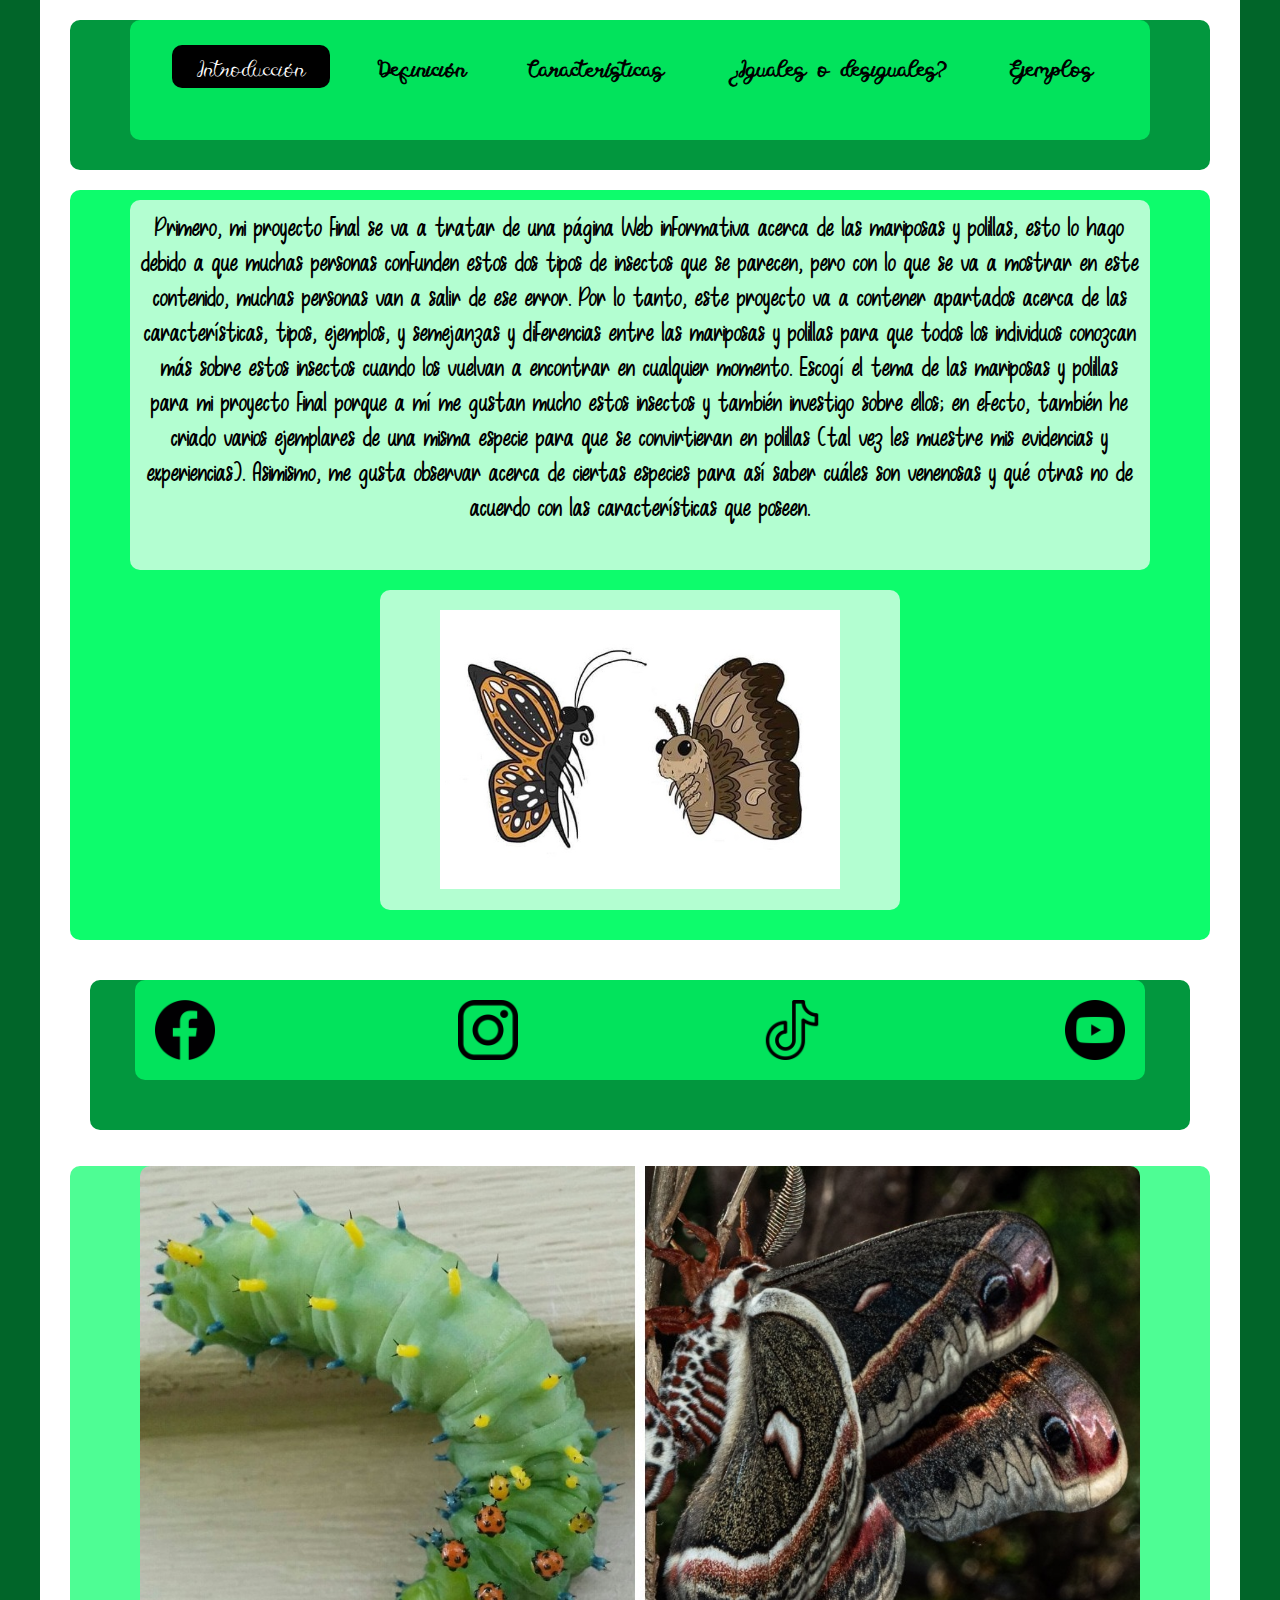
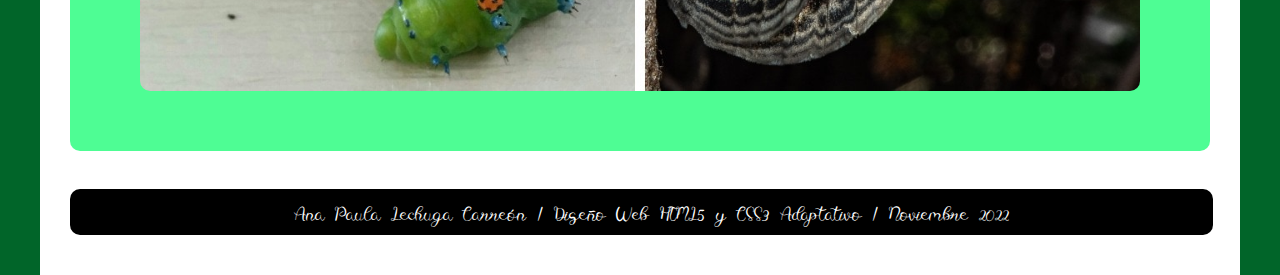
<file: index.html>
<!DOCTYPE html>
<html lang="en">
<head>
    <meta charset="UTF-8">
    <meta name = "viewport" content = "width=device-width, initial-scale=1.0">
    <link rel = "stylesheet" href = "css/estilo.css"></link>
    <title>Mariposas y polillas - Proyecto final.</title>
</head>
<body>
    <div class = "contenedor">
        <header>
            <nav>
                <ul>
                    <li class = "active"><a href = "#">Introducción</a></li>
                    <li><a href = "maripoli.html">Definición</a></li>
                    <li><a href = "caracteristicas.html">Características</a></li>
                    <li><a href = "semedifer.html">¿Iguales o desiguales?</a></li>
                    <li><a href = "ejemplos.html">Ejemplos</a></li>
                </ul>
            </nav>
        </header>

        <div class = "centro">
            <main>
                <section>Primero, mi proyecto final se va a tratar de una página Web informativa acerca de las mariposas y polillas, esto lo hago debido a que muchas personas confunden estos dos tipos de insectos que se parecen, pero con lo que se va a mostrar en este contenido, muchas personas van a salir de ese error. Por lo tanto, este proyecto va a contener apartados acerca de las características, tipos, ejemplos, y semejanzas y diferencias entre las mariposas y polillas para que todos los individuos conozcan más sobre estos insectos cuando los vuelvan a encontrar en cualquier momento. Escogí el tema de las mariposas y polillas para mi proyecto final porque a mí me gustan mucho estos insectos y también investigo sobre ellos; en efecto, también he criado varios ejemplares de una misma especie para que se convirtieran en polillas (tal vez les muestre mis evidencias y experiencias). Asimismo, me gusta observar acerca de ciertas especies para así saber cuáles son venenosas y qué otras no de acuerdo con las características que poseen.</section>
                <section id = "section">
                    <img width = "400px" height = "279px" src = "imagenes/maripoli.jpg">
                </section>
            </main>
        </div>
        <section class = "menu">
            <nav>
                <ul>
                    <li><a href="#"> <img width = "60px" height= "60px" src= "imagenes/Facebook.png"></a></li>
                    <li><a href="#"> <img width = "60px" height= "60px" src= "imagenes/Instagram.png"></a></li>
                    <li><a href="#"> <img width = "60px" height= "60px" src= "imagenes/TikTok.png"></a></li>
                    <li><a href="#"> <img width = "60px" height= "60px" src= "imagenes/YouTube.png"></a></li>
                </ul>
            </nav>
        </section>
        <br>
        <br>
        <div class = "main-2">
            <div class = "container-all">
                <input type = "radio" id="1" name = "image-slide" hidden/>
                <input type = "radio" id="2" name = "image-slide" hidden/>
                <input type = "radio" id="3" name = "image-slide" hidden/>
                <input type = "radio" id="4" name = "image-slide" hidden/>
                <input type = "radio" id="5" name = "image-slide" hidden/>
                <input type = "radio" id="6" name = "image-slide" hidden/>
                <input type = "radio" id="7" name = "image-slide" hidden/>
                <input type = "radio" id="8" name = "image-slide" hidden/>
                <input type = "radio" id="9" name = "image-slide" hidden/>

                <div class = "slide">
                    <div class = "item-slide">
                        <img src = "imagenes/1.jpg">
                    </div>

                    <div class = "item-slide">
                        <img src = "imagenes/2.jpg">
                    </div>

                    <div class = "item-slide">
                        <img src = "imagenes/3.jpg">
                    </div>

                    <div class = "item-slide">
                        <img src = "imagenes/4.jpg">
                    </div>

                    <div class = "item-slide">
                        <img src = "imagenes/5.jpg">
                    </div>
        
                    <div class = "item-slide">
                        <img src = "imagenes/6.jpg">
                    </div>
        
                    <div class = "item-slide">
                        <img src = "imagenes/7.jpg">
                    </div>
        
                    <div class = "item-slide">
                        <img src = "imagenes/8.jpg">
                    </div>
        
                    <div class = "item-slide">
                        <img src = "imagenes/9.jpg">
                    </div>
                </div>
            </div>   
        </div> 
        <br>
        <footer>Ana Paula Lechuga Carreón / Diseño Web HTML5 y CSS3 Adaptativo / Noviembre 2022</footer>
   </div> 
</body>
</html>
</file>
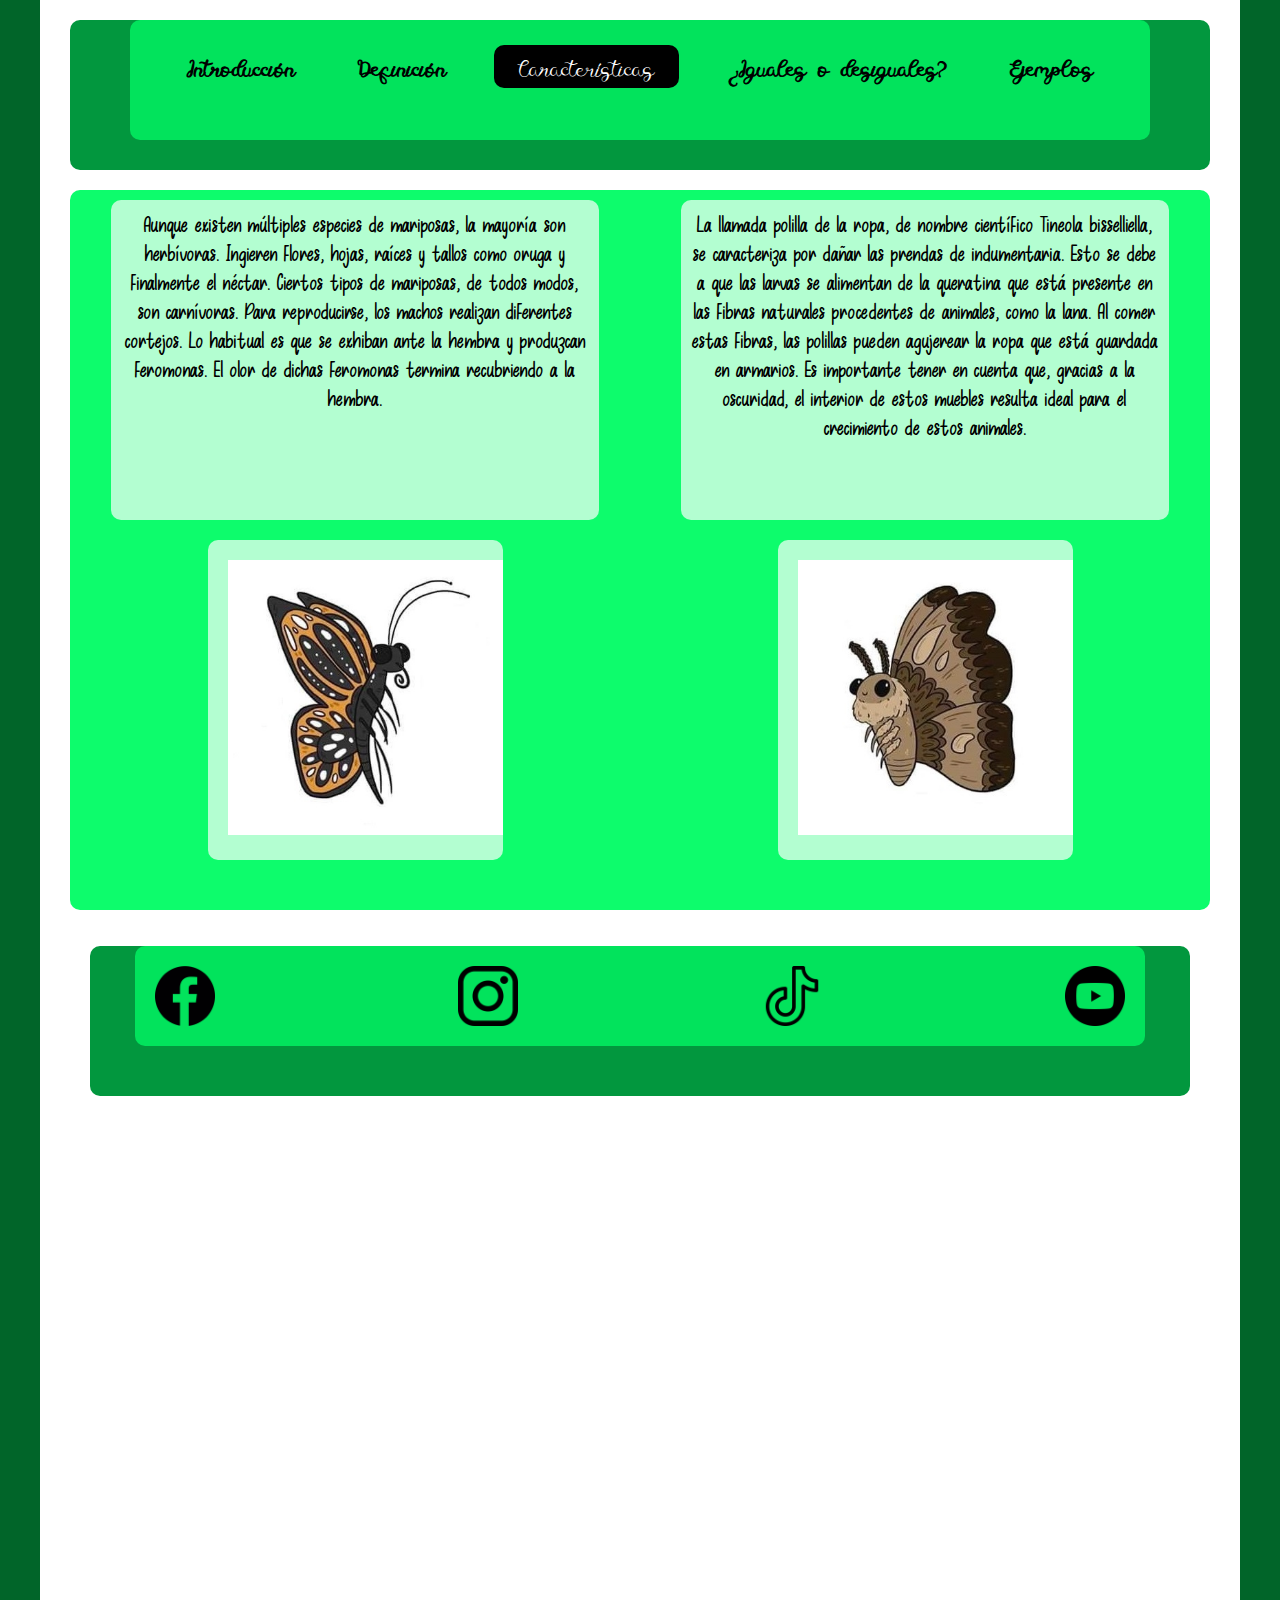
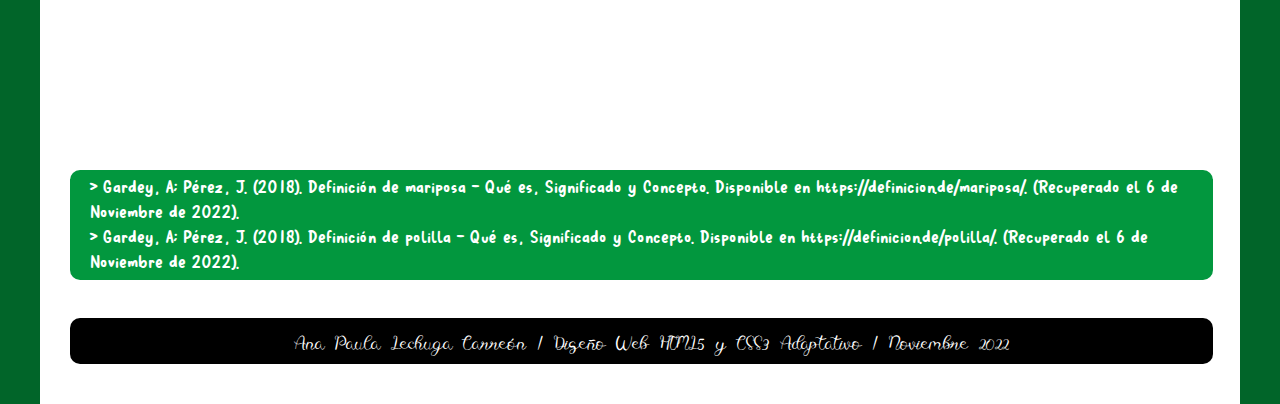
<file: caracteristicas.html>
<!DOCTYPE html>
<html lang="en">
<head>
    <meta charset="UTF-8">
    <meta name = "viewport" content = "width=device-width, initial-scale=1.0">
    <link rel = "stylesheet" href = "css/estilo(2).css"></link>
    <title>Mariposas y polillas - Proyecto final.</title>
</head>
<body>
    <div class = "contenedor">
        <header>
            <nav>
                <ul>
                    <li><a href = "index.html">Introducción</a></li>
                    <li><a href = "maripoli.html">Definición</a></li>
                    <li class = "active"><a href = "#">Características</a></li>
                    <li><a href = "semedifer.html">¿Iguales o desiguales?</a></li>
                    <li><a href = "ejemplos.html">Ejemplos</a></li>
                </ul>
            </nav>
        </header>
        <div class = "centro">
            <main>
                <section>Aunque existen múltiples especies de mariposas, la mayoría son herbívoras. Ingieren flores, hojas, raíces y tallos como oruga y finalmente el néctar. Ciertos tipos de mariposas, de todos modos, son carnívoras. Para reproducirse, los machos realizan diferentes cortejos. Lo habitual es que se exhiban ante la hembra y produzcan feromonas. El olor de dichas feromonas termina recubriendo a la hembra.</section>
                <section id = "section"><img width = "275px" height =  "275px" src = "imagenes/maripoli1.jpg"></section>
            </main>
            <aside>
                <section>La llamada polilla de la ropa, de nombre científico Tineola bisselliella, se caracteriza por dañar las prendas de indumentaria. Esto se debe a que las larvas se alimentan de la queratina que está presente en las fibras naturales procedentes de animales, como la lana. Al comer estas fibras, las polillas pueden agujerear la ropa que está guardada en armarios. Es importante tener en cuenta que, gracias a la oscuridad, el interior de estos muebles resulta ideal para el crecimiento de estos animales.</section>
                <section id = "section"><img width = "275px" height =  "275px" src = "imagenes/maripoli2.jpg"></section>
            </aside>
        </div>
        <br>
        <br>
        <section class="menu">
            <nav>
                <ul>
                    <li><a href="#"> <img width = "60px" height= "60px" src= "imagenes/Facebook.png"></a></li>
                    <li><a href="#"> <img width = "60px" height= "60px" src= "imagenes/Instagram.png"></a></li>
                    <li><a href="#"> <img width = "60px" height= "60px" src= "imagenes/TikTok.png"></a></li>
                    <li><a href="#"> <img width = "60px" height= "60px" src= "imagenes/YouTube.png"></a></li>
                </ul>
            </nav>
        </section>
        <br>
        <br>
    <div class = "main-2">
        <iframe width = "560" height = "315" src = "https://www.youtube.com/embed/9VAkNncfzEM" title = "YouTube video player" frameborder = "0" allow = "accelerometer; autoplay; clipboard-write; encrypted-media; gyroscope; picture-in-picture" allowfullscreen></iframe>
    </div> 
    <br>
    <section class="main-3">
    > Gardey, A; Pérez, J. (2018). Definición de mariposa - Qué es, Significado y Concepto. Disponible en https://definicion.de/mariposa/. (Recuperado el 6 de Noviembre de 2022).<br>
    > Gardey, A; Pérez, J. (2018).  Definición de polilla - Qué es, Significado y Concepto. Disponible en https://definicion.de/polilla/. (Recuperado el 6 de Noviembre de 2022).
    </section>
    <br>
    <footer>Ana Paula Lechuga Carreón / Diseño Web HTML5 y CSS3 Adaptativo / Noviembre 2022</footer>
    </div> 
</body>
</html>
</file>
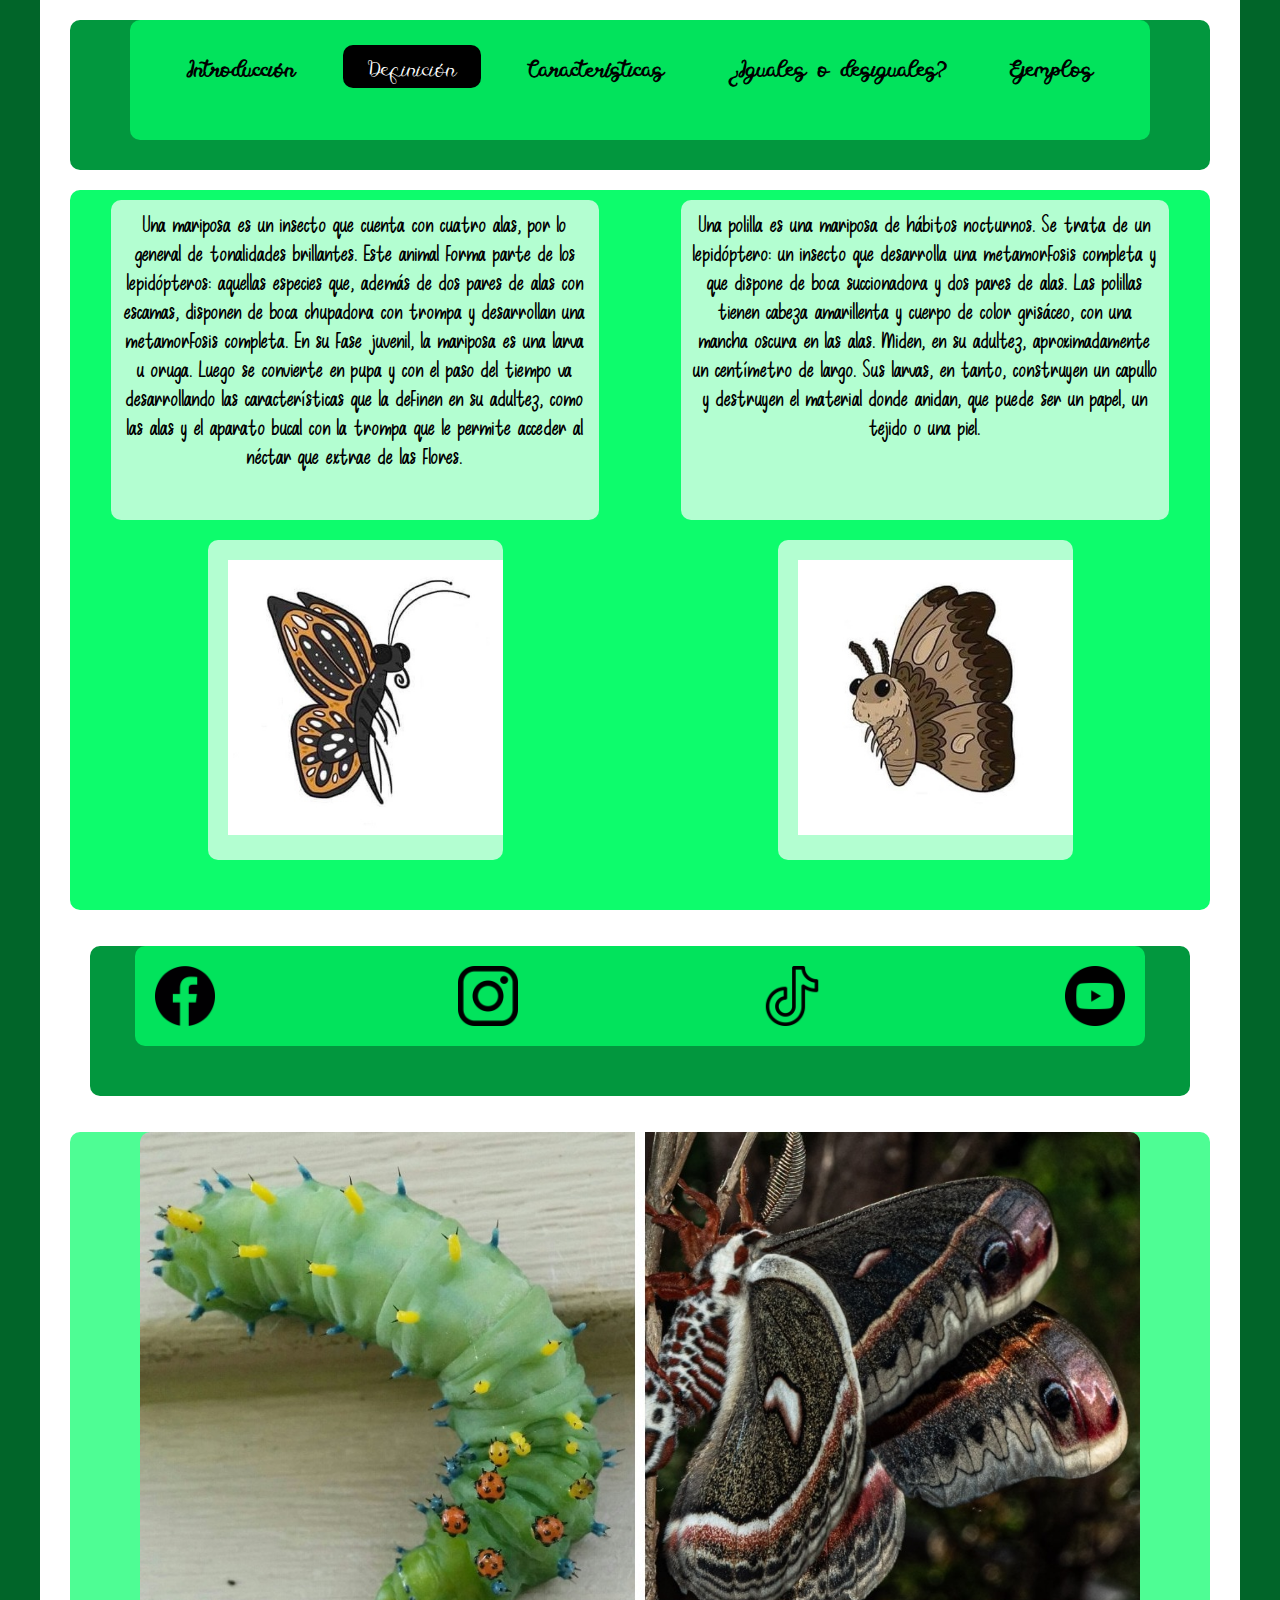
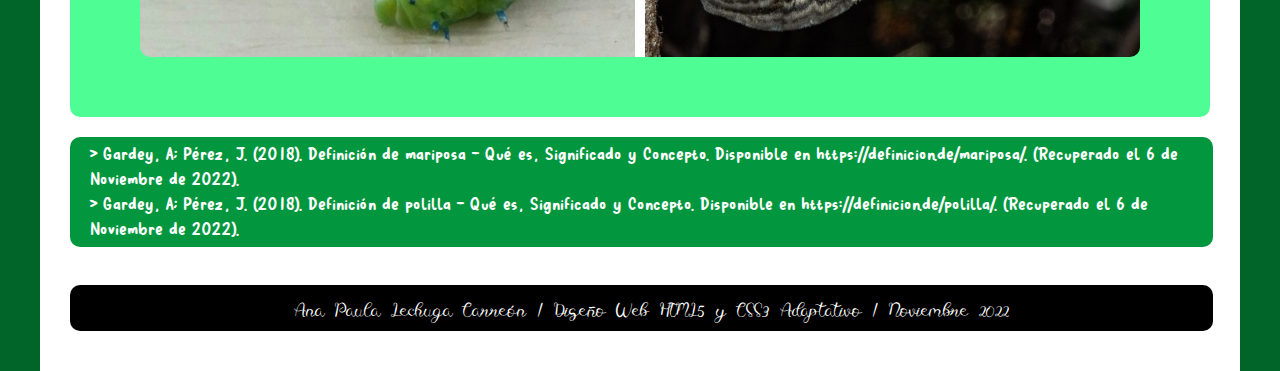
<file: maripoli.html>
<!DOCTYPE html>
<html lang="en">
<head>
    <meta charset="UTF-8">
    <meta name = "viewport" content = "width=device-width, initial-scale=1.0">
    <link rel = "stylesheet" href = "css/estilo(1).css"></link>
    <title>Mariposas y polillas - Proyecto final.</title>
</head>
<body>
    <div class = "contenedor">
        <header>
            <nav>
                <ul>
                    <li><a href = "index.html">Introducción</a></li>
                    <li class = "active"><a href = "#">Definición</a></li>
                    <li><a href = "caracteristicas.html">Características</a></li>
                    <li><a href = "semedifer.html">¿Iguales o desiguales?</a></li>
                    <li><a href = "ejemplos.html">Ejemplos</a></li>
                </ul>
            </nav>
        </header>
        <div class = "centro">
            <main>
                <section>Una mariposa es un insecto que cuenta con cuatro alas, por lo general de tonalidades brillantes. Este animal forma parte de los lepidópteros: aquellas especies que, además de dos pares de alas con escamas, disponen de boca chupadora con trompa y desarrollan una metamorfosis completa.
                En su fase juvenil, la mariposa es una larva u oruga. Luego se convierte en pupa y con el paso del tiempo va desarrollando las características que la definen en su adultez, como las alas y el aparato bucal con la trompa que le permite acceder al néctar que extrae de las flores.</section>
                <section id = "section"><img width = "275px" height =  "275px" src = "imagenes/maripoli1.jpg"></section>
            </main>
            <aside>
                <section>Una polilla es una mariposa de hábitos nocturnos. Se trata de un lepidóptero: un insecto que desarrolla una metamorfosis completa y que dispone de boca succionadora y dos pares de alas. Las polillas tienen cabeza amarillenta y cuerpo de color grisáceo, con una mancha oscura en las alas. Miden, en su adultez, aproximadamente un centímetro de largo. Sus larvas, en tanto, construyen un capullo y destruyen el material donde anidan, que puede ser un papel, un tejido o una piel.</section>
                <section id = "section"><img width = "275px" height =  "275px" src = "imagenes/maripoli2.jpg"></section>
            </aside>
        </div>
        <br>
        <br>
        <section class="menu">
            <nav>
                <ul>
                    <li><a href="#"> <img width = "60px" height= "60px" src= "imagenes/Facebook.png"></a></li>
                    <li><a href="#"> <img width = "60px" height= "60px" src= "imagenes/Instagram.png"></a></li>
                    <li><a href="#"> <img width = "60px" height= "60px" src= "imagenes/TikTok.png"></a></li>
                    <li><a href="#"> <img width = "60px" height= "60px" src= "imagenes/YouTube.png"></a></li>
                </ul>
            </nav>
        </section>
        <br>
        <br>
    <div class = "main-2">
            <div class = "container-all">
            <input type = "radio" id="1" name = "image-slide" hidden/>
            <input type = "radio" id="2" name = "image-slide" hidden/>
            <input type = "radio" id="3" name = "image-slide" hidden/>
            <input type = "radio" id="4" name = "image-slide" hidden/>
            <input type = "radio" id="5" name = "image-slide" hidden/>
            <input type = "radio" id="6" name = "image-slide" hidden/>
            <input type = "radio" id="7" name = "image-slide" hidden/>
            <input type = "radio" id="8" name = "image-slide" hidden/>
            <input type = "radio" id="9" name = "image-slide" hidden/>

            <div class = "slide">
                <div class = "item-slide">
                    <img src = "imagenes/1.jpg">
                </div>

                <div class = "item-slide">
                    <img src = "imagenes/2.jpg">
                </div>

                <div class = "item-slide">
                    <img src = "imagenes/3.jpg">
                </div>

                <div class = "item-slide">
                    <img src = "imagenes/4.jpg">
                </div>

                <div class = "item-slide">
                    <img src = "imagenes/5.jpg">
                </div>

                <div class = "item-slide">
                    <img src = "imagenes/6.jpg">
                </div>

                <div class = "item-slide">
                    <img src = "imagenes/7.jpg">
                </div>

                <div class = "item-slide">
                    <img src = "imagenes/8.jpg">
                </div>

                <div class = "item-slide">
                    <img src = "imagenes/9.jpg">
                </div>
            </div>
        </div>   
    </div> 
    <section class = "main-3">
        > Gardey, A; Pérez, J. (2018). Definición de mariposa - Qué es, Significado y Concepto. Disponible en https://definicion.de/mariposa/. (Recuperado el 6 de Noviembre de 2022).<br>
        > Gardey, A; Pérez, J. (2018).  Definición de polilla - Qué es, Significado y Concepto. Disponible en https://definicion.de/polilla/. (Recuperado el 6 de Noviembre de 2022).
    </section>
    <br>
    <footer>Ana Paula Lechuga Carreón / Diseño Web HTML5 y CSS3 Adaptativo / Noviembre 2022</footer>
    </div> 
</body>
</html>
</file>
<file: css/estilo.css>
/*Paleta de colores
#000000
#016529
#017E33
#02973E
#02E35C
#0DFC6C
#B3FED1
#4EFD94
#FFFFFF
*/

@font-face{
    font-family: Butterfly;
    src: url("../fonts/Butterfly.otf"); 
}

@font-face{
    font-family: Elione;
    src: url("../fonts/Elione.otf");
}

*{
    margin: 0px; 
    padding: 0px;
}

body{
    width: 1000px;
    background-color: #016529;
    margin: 0 auto;
}

.contenedor{
    background-color: #FFFFFF;
    margin-right: -100px;
    margin-left: -100px;
    padding: 20px 30px;
}

.contenedor *{
    border-radius: 10px;
    margin-bottom: 20px;
}

header{
    background-color: #02973E;
    height: 150px;
}

header nav{
    background-color: #02E35C;
    width: 1000px; 
    height: 100px;
    margin: 0 auto;
    padding: 10px;
}

header nav ul{
    display: flex;
    list-style: none;
    margin: 15px; 
}

header nav ul li{
    text-decoration: none;
    align-items: center;
    text-align: center;
    padding: 0 15px 0 15px;
    margin: 0 auto;
}

header nav ul li a{
    color: #000000;
    text-decoration: none;
    font-family: butterfly, sans-serif;
    font-size: 35px; 
    font-weight: bold;
}

header nav ul li a:hover{
    background-color: #017E33;
    padding: 0 20px 0 20px;
    transition: 0.75s; 
    font-weight: normal;
    color: #FFFFFF;
}

.active a:hover{
    background-color: #000000;
}

.active a{
    color: #FFFFFF;
    font-weight: normal;
    margin: 10px;       
}

.active{
    background-color: #000000;
    margin-bottom: 35px;    
}

.menu{
    background-color: #02973E;
    width: 1100px;
    height: 150px;
    margin: 0 auto;
}

.menu nav{
    background-color: #02E35C;
    width: 1000px; 
    height: 90px;
    margin: 0 auto;    
    padding: 5px;
}

.menu nav ul{
    display: flex;
    list-style: none;
    justify-content: space-between;
    margin: 15px;
    align-items: center;
}

.menu nav ul li{
    text-decoration: none;
    align-items: center;
}

.menu nav ul li a{
    text-decoration: none;   
}

.centro{
    display: flex;
}

main{
    background-color: #0DFC6C;
    width: 100%; 
    margin-right: 20px;
    margin: 0 auto;
}

.main-2{
    background-color: #4EFD94;
    width: 100%;
    margin-right: 20px; 
}

main section{
    width: 1000px;
    height: 350px;
    margin: 0 auto;
}

main #section{
    width: 500px;
    height: 300px;
}

section{
    background-color: #B3FED1;
    margin-top: 10px;
    font-size: 28px;
    font-family: elione, sans-serif;
    text-align: center;
    width: 50%;
}

#section{
    background-color: #B3FED1;
    align-items: center;
    justify-content: space-between;
    width: 50%;
}

#section img{
    display: flex;
    margin: 0 auto;
    text-align: center;
}

.centro *{
    padding: 10px;
}

footer{
    background-color: #000000;
    color: #FFFFFF;
    width: 98.5%; 
    font-size: 30px;
    font-family: butterfly, sans-serif;
    text-align: center;
    padding-left: 20px;
    padding-top: 5px;
    padding-bottom: 5px;
}

img{
    max-width: 100%;
}

.container-all{
    position: relative;
    max-width: 1000px;
    width: 100%;
    border-radius: 6px;
    overflow: hidden;
    margin: 0 auto; 
}

.slide{
    display: flex;
    transform: translate3d(0, 0, 0);
    transition: all 600ms;
    animation-name: autoplay;
    animation-duration: 6.5s;
    animation-direction: alternate;
    animation-fill-mode: forwards;
    animation-iteration-count: infinite;
}

.item-slide{
    position: relative;
    display: flex;
    flex-direction: column;
    flex-shrink: 0;
    flex-grow: 0;
    max-width: 100%;
}

@keyframes autoplay{
    11%{
        transform: translate3d(calc(-100% * 0), 0, 0);
    }

    22%{
        transform: translate3d(calc(-100% * 1), 0, 0);
    }

    33%{
        transform: translate3d(calc(-100% * 2), 0, 0);
    }

    44%{
        transform: translate3d(calc(-100% * 3), 0, 0);
    }

    55%{
        transform: translate3d(calc(-100% * 4), 0, 0);
    }

    66%{
        transform: translate3d(calc(-100% * 5), 0, 0);
    }

    77%{
        transform: translate3d(calc(-100% * 6), 0, 0);
    }

    88%{
        transform: translate3d(calc(-100% * 7), 0, 0);
    }

    99%{
        transform: translate3d(calc(-100% * 8), 0, 0);
    }

    100%{
        transform: translate3d(calc(-100% * 9), 0, 0);
    }
}

/*Media queries*/

@media (min-width: 600px) and (max-width: 900px){
    .contenedor{
        width: auto;
    }
    
    header{
        height: 450px;
        margin: 0;
    }
  
    header nav{
        margin: 0;
        width: 65%;
        height: 375px;
    }
  
    header nav ul{
        display: inline;
        justify-content: center;
    }

    header nav ul li a{
        font-size: 45px;
    }

    .active{
        margin-bottom: 15px;    
    }

    main{
        margin: 0 auto;
    }

    main section{
        font-size: 32px; 
        width: 500px;
        height: 850px;
        margin-right: 500px;
    }

    main #section{
        width: 40%;
        margin-right: 525px;
    }

    .menu{
        height: 150px;
        margin: 0;
        padding: 0;
    }

    .menu nav{
        margin: 0;
        width: 100%;
        height: 100px;
    }
    
    .menu nav ul{
        width: 63.5%;
        display: flex;
        list-style: none;
        justify-content: center;
    }

    .menu nav ul li{
        text-decoration: none;
        align-items: center;
        margin: 0 15px 0 15px;
    }

    .menu nav ul li img{
        width: 60px; height: 60px;
    }

    footer{
        width: 61.5%; 
        font-size: 23px;
    }

    .main-2{
        margin: 0;
        width: 65%;
        margin-bottom: 15px;
    }

    img{
        max-width: 100%;
        margin: 0 auto;
    }
}
</file>
<file: css/estilo(2).css>
/*Paleta de colores
#000000
#016529
#017E33
#02973E
#02E35C
#0DFC6C
#B3FED1
#4EFD94
#FFFFFF
*/

@font-face{
    font-family: Butterfly;
    src: url("../fonts/Butterfly.otf");
}

@font-face{
    font-family: Elione;
    src: url("../fonts/Elione.otf");
}

@font-face{
    font-family: Reach Story;
    src: url("../fonts/Reach\ Story.ttf");
}

*{
    margin: 0px; 
    padding: 0px;
}

body{
    width: 1000px;
    background-color: #016529;
    margin: 0 auto;
}

.contenedor {
    background-color: #FFFFFF;
    margin-right: -100px;
    margin-left: -100px;
    padding: 20px 30px;
}

.contenedor *{
    border-radius: 10px;
    margin-bottom: 20px;
}

header{
    background-color: #02973E;
    height: 150px;
}

header nav{
    background-color: #02E35C;
    width: 1000px; 
    height: 100px;
    margin: 0 auto;
    padding: 10px;
}

header nav ul{
    display: flex;
    list-style: none;
    margin: 15px; 
}

header nav ul li{
    text-decoration: none;
    align-items: center;
    text-align: center;
    padding: 0 15px 0 15px;
    margin: 0 auto;
}

header nav ul li a{
    color: #000000;
    text-decoration: none;
    font-family: butterfly, sans-serif;
    font-size: 35px; 
    font-weight: bold;
}

header nav ul li a:hover{
    background-color: #017E33;
    padding: 0 20px 0 20px;
    transition: .75s; 
    font-weight: normal;
    color: #FFFFFF;
}

.active a:hover
{
    background-color: #000000;
}

.active a
{
    color: #FFFFFF;
    font-weight: normal;
    margin: 10px;      
}

.active
{
    background-color: #000000;
    margin-bottom: 35px;    
}

.menu{
    background-color: #02973E;
    width: 1100px;
    height: 150px;
    margin: 0 auto;
}

.menu nav{
    background-color: #02E35C;
    width: 1000px; 
    height: 90px;
    margin: 0 auto;    
    padding: 5px;
}

.menu nav ul{
    display: flex;
    list-style: none;
    justify-content: space-between;
    margin: 15px;
    align-items: center;
}

.menu nav ul li{
    text-decoration: none;
    align-items: center;
}

.menu nav ul li a{
    text-decoration: none;   
}

.centro{
    display: flex;
}

main{
    width: 50%; 
    align-items: center;
    margin: 0 auto;
    justify-content: center;
}

.main-2{
    width: 100%;
    height: 600px;
}

iframe{
    margin: 0 auto;
    align-items: center;
    size: 15px;
    border-radius: 6px;
    justify-content: center;
    width: 100%;    
    height: 100%;
}

.main-3{
    background-color: #02973E;
    width: 98.5%; 
    font-size: 25px;
    font-family: reach story, sans-serif;
    line-height: 25px;
    color: #ffffff;
    padding-left: 20px;
    padding-top: 5px;
    padding-bottom: 5px;
}

main section{
    width: 450px;
    height: 300px;
    margin: 0 auto;
    background-color: #B3FED1;
    font-size: 23px;
    font-family: elione, sans-serif;
    text-align: center;     
    width: 85%;
}


aside{
    width: 50%;
    align-items: center;
    margin: 0 auto;
    justify-content: center;
}

aside section{
    width: 450px;
    height: 300px;
    margin: 0 auto;
    background-color: #B3FED1;
    font-size: 23px;
    font-family: elione, sans-serif;  
    text-align: center;   
    width: 85%;
}

#section{
    background-color: #B3FED1;
    align-items: center;
    justify-content: space-between;
    width: 50%;
}

#section img{
    display: flex;
    margin: 0 auto;
    text-align: center;
}

.centro{
    background-color: #0DFC6C;
    width: 100%; 
    margin: 0 auto;
}

.centro img
{
    display: block;
    margin: 0 auto;
}

.centro *{
    padding: 10px;
}

footer{
    background-color: #000000;
    color: #FFFFFF;
    width: 98.5%; 
    font-size: 30px;
    font-family: butterfly, sans-serif;
    text-align: center;
    padding-left: 20px;
    padding-top: 5px;
    padding-bottom: 5px;
}

/*Media queries*/

@media (min-width: 600px) and (max-width: 900px){
    .contenedor{
        width: auto;
    }
    
    header{
        height: 450px;
        margin: 0;
    }
  
    header nav{
        margin: 0;
        width: 65%;
        height: 375px;
    }
  
    header nav ul{
        display: inline;
        justify-content: center;
    }

    header nav ul li a{
        font-size: 45px;
    }

    .active{
        margin-bottom: 15px;    
    }

    .centro{
        margin: 0 auto;
        flex-direction: column;
    }

    main, aside{
        width: auto;
        margin-right: 0px;
    }

    main section{
        font-size: 32px; 
        width: 500px;
        height: 415px;
        margin-right: 500px;
    }

    main #section{
        width: 44%;
        margin-right: 525px;
        height: 300px;
    }

    aside section{
        font-size: 32px; 
        width: 500px;
        height: 415px;
        margin-right: 500px;
    }

    aside #section{
        width: 44%;
        margin-right: 525px;
        height: 300px;
    }

    .menu{
        height: 150px;
        margin: 0;
        padding: 0;
    }

    .menu nav{
        margin: 0;
        width: 100%;
        height: 100px;
    }
    
    .menu nav ul{
        width: 63.5%;
        display: flex;
        list-style: none;
        justify-content: center;
    }

    .menu nav ul li{
        text-decoration: none;
        align-items: center;
        margin: 0 15px 0 15px;
    }

    .menu nav ul li img{
        width: 60px; height: 60px;
    }

    footer{
        width: 61.5%; 
        font-size: 23px;
    }

    .main-2{
        margin: 0;
        width: 52.75%;
        margin-left: 70px;
        margin-bottom: 15px;
    }

    .main-3{
        margin: 0 auto;
        width: 55%;
        font-size: 20px;
        margin-left: 60px;
    }

    img{
        max-width: 100%;
        margin: 0 auto;
    }
}
</file>
<file: css/estilo(1).css>
/*Paleta de colores
#000000
#016529
#017E33
#02973E
#02E35C
#0DFC6C
#B3FED1
#4EFD94
#FFFFFF
*/

@font-face{
    font-family: Butterfly;
    src: url("../fonts/Butterfly.otf");
}

@font-face{
    font-family: Elione;
    src: url("../fonts/Elione.otf");
}

@font-face{
    font-family: Reach Story;
    src: url("../fonts/Reach\ Story.ttf");
}

*{
    margin: 0px; 
    padding: 0px;
}

body{
    width: 1000px;
    background-color: #016529;
    margin: 0 auto;
}

.contenedor {
    background-color: #FFFFFF;
    margin-right: -100px;
    margin-left: -100px;
    padding: 20px 30px;
}

.contenedor *{
    border-radius: 10px;
    margin-bottom: 20px;
}

header{
    background-color: #02973E;
    height: 150px;
}

header nav{
    background-color: #02E35C;
    width: 1000px; 
    height: 100px;
    margin: 0 auto;
    padding: 10px;
}

header nav ul{
    display: flex;
    list-style: none;
    margin: 15px; 
}

header nav ul li{
    text-decoration: none;
    align-items: center;
    text-align: center;
    padding: 0 15px 0 15px;
    margin: 0 auto;
}

header nav ul li a{
    color: #000000;
    text-decoration: none;
    font-family: butterfly, sans-serif;
    font-size: 35px; 
    font-weight: bold;
}

header nav ul li a:hover{
    background-color: #017E33;
    padding: 0 20px 0 20px;
    transition: .75s;
    font-weight: normal; 
    color: #FFFFFF;
}

.active a:hover
{
    background-color: #000000;
}

.active a
{
    color: #FFFFFF;
    font-weight: normal;
    margin: 10px;        
}

.active
{
    background-color: #000000;
    margin-bottom: 35px;    
}

.menu{
    background-color: #02973E;
    width: 1100px;
    height: 150px;
    margin: 0 auto;
}

.menu nav{
    background-color: #02E35C;
    width: 1000px; 
    height: 90px;
    margin: 0 auto;    
    padding: 5px;
}

.menu nav ul{
    display: flex;
    list-style: none;
    justify-content: space-between;
    margin: 15px;
    align-items: center;
}

.menu nav ul li{
    text-decoration: none;
    align-items: center;
}

.menu nav ul li a{
    text-decoration: none;   
}

.centro{
    display: flex;
}

main{
    width: 50%; 
    align-items: center;
    margin: 0 auto;
    justify-content: center;
}

.main-2{
    background-color: #4EFD94;
    width: 100%;
    margin-right: 20px; 
}

.main-3{
    background-color: #02973E;
    width: 98.5%; 
    font-size: 25px;
    font-family: reach story, sans-serif;
    font-weight: normal;
    line-height: 25px;
    color: #FFFFFF;
    padding-left: 20px;
    padding-top: 5px;
    padding-bottom: 5px;
}

main section{
    width: 450px;
    height: 300px;
    margin: 0 auto;
    background-color: #B3FED1;
    font-size: 23px;
    font-family: elione, sans-serif;
    padding: 100px;
    text-align: center;     
    width: 85%;
}


aside{
    width: 50%;
    align-items: center;
    margin: 0 auto;
    justify-content: center;
}

aside section{
    width: 450px;
    height: 300px;
    margin: 0 auto;
    background-color: #B3FED1;
    font-size: 23px;  
    font-family: elione, sans-serif; 
    text-align: center;   
    width: 85%;
}

#section{
    background-color: #B3FED1;
    align-items: center;
    justify-content: space-between;
    width: 50%;
}

#section img{
    display: flex;
    margin: 0 auto;
    text-align: center;
}

.centro{
    background-color: #0DFC6C;
    width: 100%; 
    margin: 0 auto;
}

.centro img
{
    display: block;
    margin: 0 auto;
}

.centro *{
    padding: 10px;
}

footer{
    background-color: #000000;
    color: #FFFFFF;
    width: 98.5%; 
    font-size: 30px;
    font-family: butterfly, sans-serif;
    text-align: center;
    padding-left: 20px;
    padding-top: 5px;
    padding-bottom: 5px;
}

img{
    max-width: 100%;
}

.container-all{
    position: relative;
    max-width: 1000px;
    width: 100%;
    border-radius: 6px;
    overflow: hidden;
    margin: 0 auto; 
}

.slide{
    display: flex;
    transform: translate3d(0, 0, 0);
    transition: all 600ms;
    animation-name: autoplay;
    animation-duration: 6.5s;
    animation-direction: alternate;
    animation-fill-mode: forwards;
    animation-iteration-count: infinite;
}

.item-slide{
    position: relative;
    display: flex;
    flex-direction: column;
    flex-shrink: 0;
    flex-grow: 0;
    max-width: 100%;
}

@keyframes autoplay {
    11%{
        transform: translate3d(calc(-100% * 0), 0, 0);
    }

    22%{
        transform: translate3d(calc(-100% * 1), 0, 0);
    }

    33%{
        transform: translate3d(calc(-100% * 2), 0, 0);
    }

    44%{
        transform: translate3d(calc(-100% * 3), 0, 0);
    }

    55%{
        transform: translate3d(calc(-100% * 4), 0, 0);
    }

    66%{
        transform: translate3d(calc(-100% * 5), 0, 0);
    }

    77%{
        transform: translate3d(calc(-100% * 6), 0, 0);
    }

    88%{
        transform: translate3d(calc(-100% * 7), 0, 0);
    }

    99%{
        transform: translate3d(calc(-100% * 8), 0, 0);
    }

    100%{
        transform: translate3d(calc(-100% * 9), 0, 0);
    }
}

/*Media queries*/

@media (min-width: 600px) and (max-width: 900px){
    .contenedor{
        width: auto;
    }
    
    header{
        height: 450px;
        margin: 0;
    }
  
    header nav{
        margin: 0;
        width: 65%;
        height: 375px;
    }
  
    header nav ul{
        display: inline;
        justify-content: center;
    }

    header nav ul li a{
        font-size: 45px;
    }

    .active{
        margin-bottom: 15px;    
    }

    .centro{
        margin: 0 auto;
        flex-direction: column;
    }

    main, aside{
        width: auto;
        margin-right: 0px;
    }

    main section{
        font-size: 32px; 
        width: 500px;
        height: 500px;
        margin-right: 500px;
    }

    main #section{
        width: 44%;
        margin-right: 525px;
        height: 300px;
    }

    aside section{
        font-size: 32px; 
        width: 500px;
        height: 500px;
        margin-right: 500px;
    }

    aside #section{
        width: 44%;
        margin-right: 525px;
        height: 300px;
    }

    .menu{
        height: 150px;
        margin: 0;
        padding: 0;
    }

    .menu nav{
        margin: 0;
        width: 100%;
        height: 100px;
    }
    
    .menu nav ul{
        width: 63.5%;
        display: flex;
        list-style: none;
        justify-content: center;
    }

    .menu nav ul li{
        text-decoration: none;
        align-items: center;
        margin: 0 15px 0 15px;
    }

    .menu nav ul li img{
        width: 60px; height: 60px;
    }

    footer{
        width: 61.5%; 
        font-size: 23px;
    }

    .main-2{
        margin: 0;
        width: 65%;
        margin-bottom: 15px;
    }

    .main-3{
        margin: 0 auto;
        width: 55%;
        font-size: 20px;
        margin-left: 60px;
    }

    img{
        max-width: 100%;
        margin: 0 auto;
    }
}
</file>
